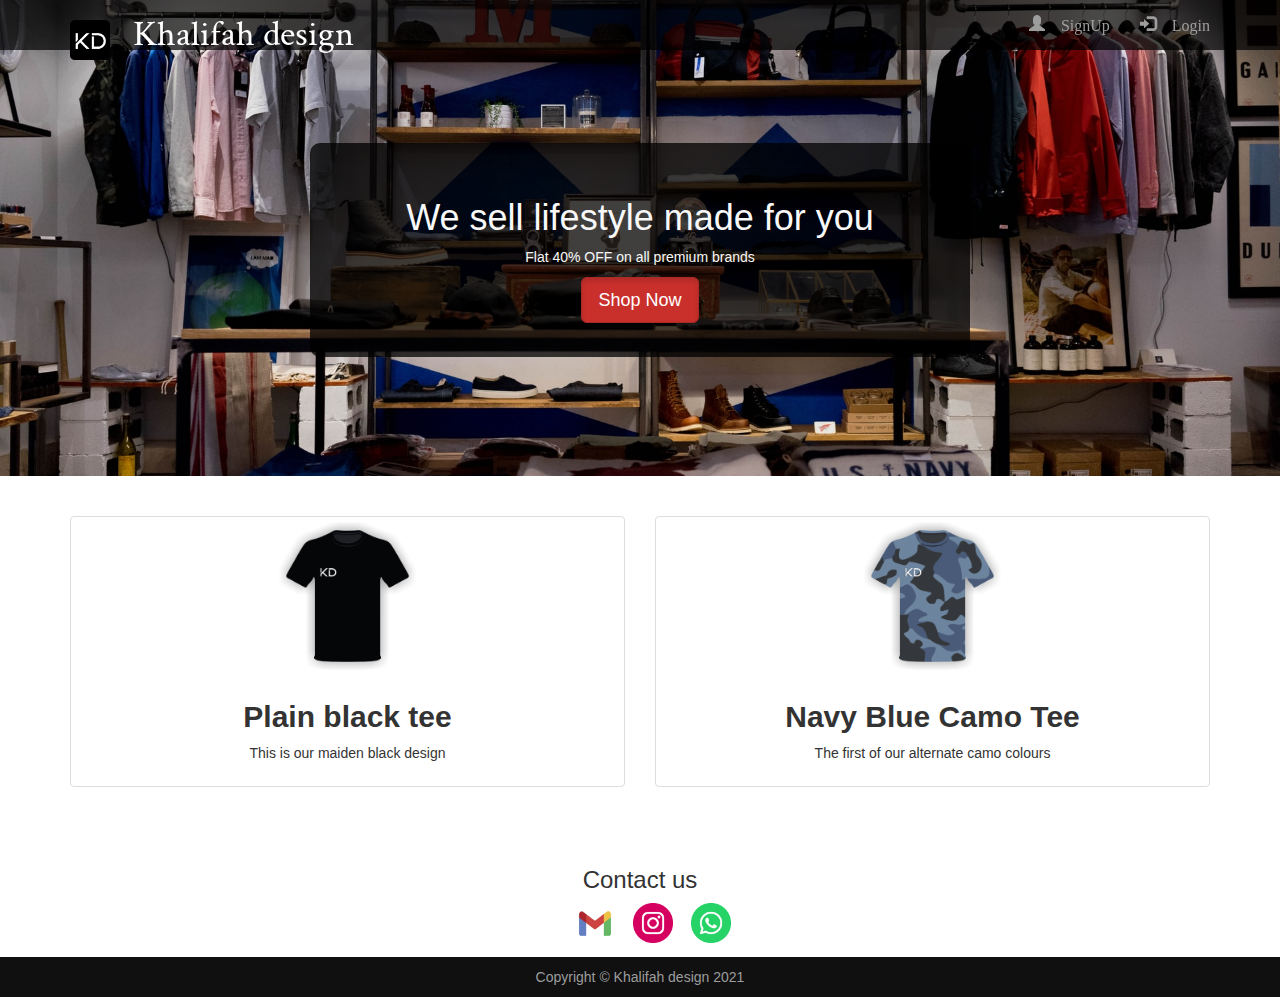
<file: index.html>
<!DOCTYPE html>
<html>

<head>
    <link rel="icon" type="image/png" href="img/logo2.png">
    <meta name="viewport" content="width=device-width, initial-scale=1.0">
    <link rel="stylesheet" href="https://maxcdn.bootstrapcdn.com/bootstrap/3.3.7/css/bootstrap.min.css">
    <script src="https://ajax.googleapis.com/ajax/libs/jquery/1.12.4/jquery.min.js"></script>
    <script src="https://maxcdn.bootstrapcdn.com/bootstrap/3.3.7/js/bootstrap.min.js"></script>
    <title>Khalifah design</title>
    <link href="style.css" rel="stylesheet">

</head>

<body>
    <header>
        <nav class="navbar navbar-inverse navbar-fixed-top transparent">
            <div class="container">
                <div class="navbar-header index">
                    <button type="button" class="navbar-toggle" data-toggle="collapse" data-target="#mynavbar">
                        <span class="icon-bar"></span>
                        <span class="icon-bar"></span>
                        <span class="icon-bar"></span>
                    </button>
                    <span class="inline"><a href="index.html" class="navbar-brand"><span class="nav_text"><img class="head_logo" src="img/logo2.png"/> </span><h1 class="inline">Khalifah design</h1></a> </span>
                </div>
                <div class="collapse navbar-collapse" id="mynavbar">
                    <ul class="nav navbar-nav navbar-right">
                        <li><a href="sign.html"><span class="glyphicon glyphicon-user"> SignUp</span></a></li>
                        <li><a href="login.html"><span class="glyphicon glyphicon-log-in"> Login</span></a></li>
                    </ul>
                </div>
            </div>
        </nav>
    </header>
    <main>
        <section class="banner-image ">
            <div class="container">
                <div class="banner-content">
                    <h1>We sell lifestyle made for you</h1>
                    <p>Flat 40% OFF on all premium brands</p>
                    <a href="products.html" class="btn btn-danger btn-lg active">Shop Now</a>
                </div>
            </div>
        </section>
        <section>
            <div class="container">
                <div class="padding-20"></div>
                <div class="row">
                    <div class="col-xs-6 text-center">
                        <div class="thumbnail">
                            <a href="products.html"><img src="img/Plain1.png" alt="Plain black"></a>
                            <div class="caption">
                                <h2>Plain black tee</h2>
                                <p>This is our maiden black design</p>
                            </div>
                        </div>
                    </div>
                    <div class="col-xs-6 text-center">
                        <div class="thumbnail">
                            <a href="products.html"><img src="img/camo1.png" alt="plain white"></a>
                            <div class="caption">
                                <h2>Navy Blue Camo Tee</h2>
                                <p>The first of our alternate camo colours</p>
                            </div>
                        </div>
                    </div>
                    
                </div>
                <div class="padding-20"></div>
            </div>
        </section>
        <section class="contact_us ">
            <div class="center contact">
                <h3>Contact us</h3>
                <ul>
                    <li><a href="mailto:Umarkhalifah49@gmail.com"><img class="contIcon" src="img/contact/Gmail.png"/></a></li>
                    <li><a href="https://www.instagram.com/umar_khaleeefah/"><img class="contIcon" src="img/contact/Instagram.png"/></a></li>
                    <li><a href="tel:+234-814-480-7048"><img class="contIcon" src="img/contact/WhatsApp.png"/></a></li>
                </ul>
            </div>
        </section>
    </main>
    <footer>
        <div class="container">
            <center>
                Copyright &copy Khalifah design 2021
            </center>
        </div>
    </footer>
</body>

</html>
</file>
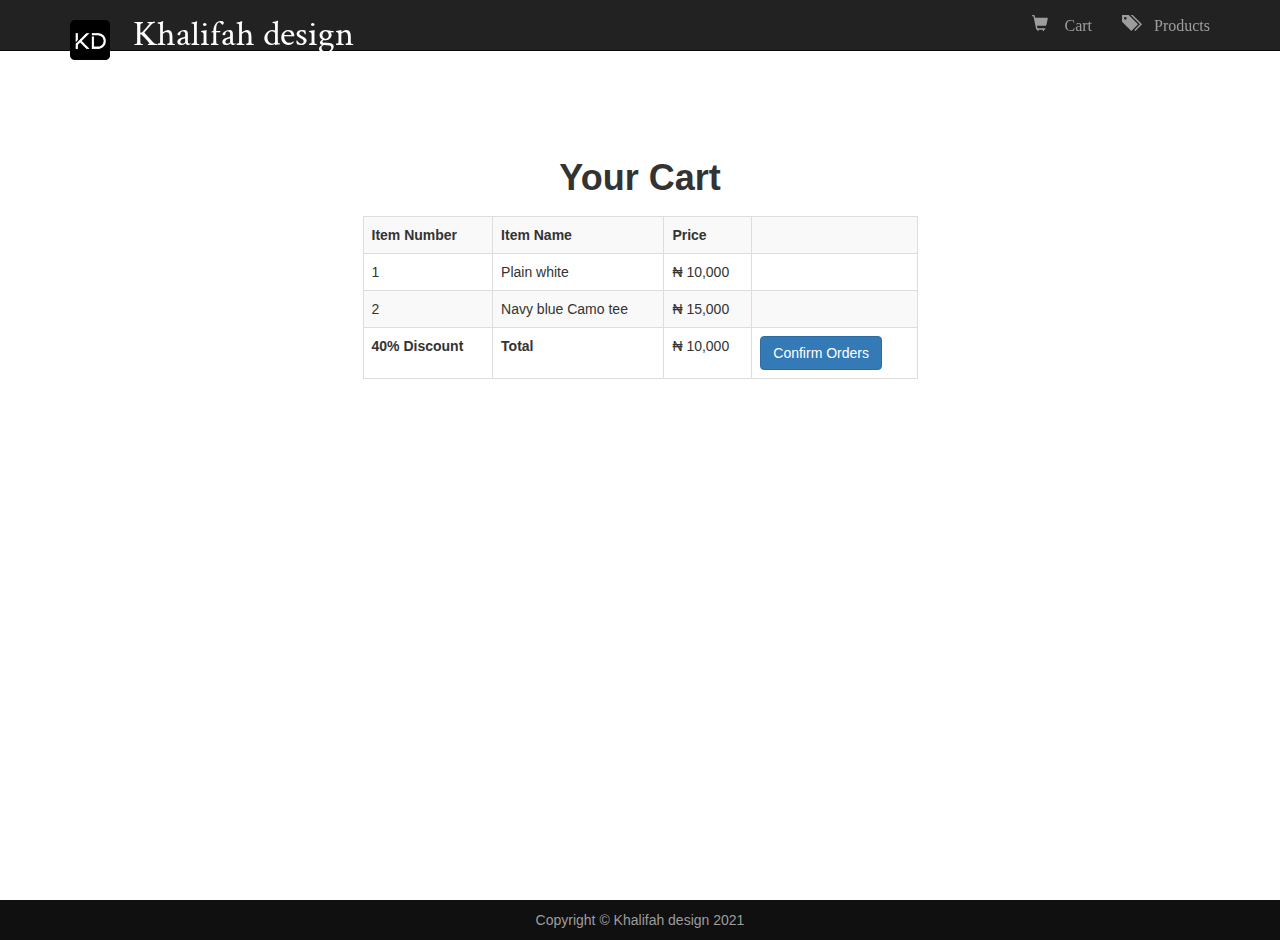
<file: cart.html>
<!DOCTYPE html>
<!--
To change this license header, choose License Headers in Project Properties.
To change this template file, choose Tools | Templates
and open the template in the editor.
-->
<html>

<head>
    <link rel="icon" type="image/png" href="img/logo2.png">
    <link rel="stylesheet" href="https://maxcdn.bootstrapcdn.com/bootstrap/3.3.7/css/bootstrap.min.css">
    <script src="https://ajax.googleapis.com/ajax/libs/jquery/1.12.4/jquery.min.js"></script>
    <script src="https://maxcdn.bootstrapcdn.com/bootstrap/3.3.7/js/bootstrap.min.js"></script>
    <title>Cart</title>
    <meta charset="UTF-8">
    <meta name="viewport" content="width=device-width, initial-scale=1.0">
    <link href="style.css" rel="stylesheet">

</head>

<body>
    <header>
        <nav class="navbar navbar-inverse navbar-fixed-top">
            <div class="container">
                <div class="navbar-header">
                    <button type="button" class="navbar-toggle" data-toggle="collapse" data-target="#mynavbar">
                        <span class="icon-bar"></span>
                        <span class="icon-bar"></span>
                        <span class="icon-bar"></span>
                    </button>
                    <span class="inline"><a href="index.html" class="navbar-brand"><span class="nav_text"><img class="head_logo" src="img/logo2.png"/> </span><h1 class="inline">Khalifah design</h1></a> </span>
                    
                </div>
                <div class="collapse navbar-collapse" id="mynavbar">
                    <ul class="nav navbar-nav navbar-right">

                        <li><a href="cart.html"><span class="glyphicon glyphicon-shopping-cart"> Cart</span></a></li>
                        <li><a href="products.html"><span class="glyphicon glyphicon-tags"> Products</span></a></li>
                    </ul>
                </div>
            </div>
        </nav>
    </header>
    <main>
        <div class="container tabl">
            <div class="row">
                <div class="col-md-6 col-md-offset-3">
                    <div class="table-responsive table-condensed table_style">
                        <h1>Your Cart</h1>
                        <table id='cart_id' class="table table-bordered table-striped table-hover">
                            <tbody>
                                <tr>
                                    <th>Item Number</th>
                                    <th>Item Name</th>
                                    <th>Price</th>
                                    <th></th>
                                </tr>
                                <tr>
                                    <td>1</td>
                                    <td>Plain white </td>
                                    <td>₦ 10,000</td>
                                    <td></td>
                                </tr>
                                <tr>
                                    <td>2</td>
                                    <td>Navy blue Camo tee </td>
                                    <td>₦ 15,000</td>
                                    <td></td>
                                </tr>
                                <tr>
                                    <td><b>40% Discount</b></td>
                                    <td><b>Total</b></td>
                                    <td>₦ 10,000</td>
                                    <td><a href="success.html"><button class="btn btn-primary">Confirm Orders</button></a>
                                    </td>
                                </tr>
                            </tbody>
                        </table>
                    </div>
                </div>
            </div>
        </div>
    </main>
    <footer>
        <div class="container">
            <center>
                Copyright &copy Khalifah design 2021
            </center>
        </div>
    </footer>

</body>

</html>
</file>
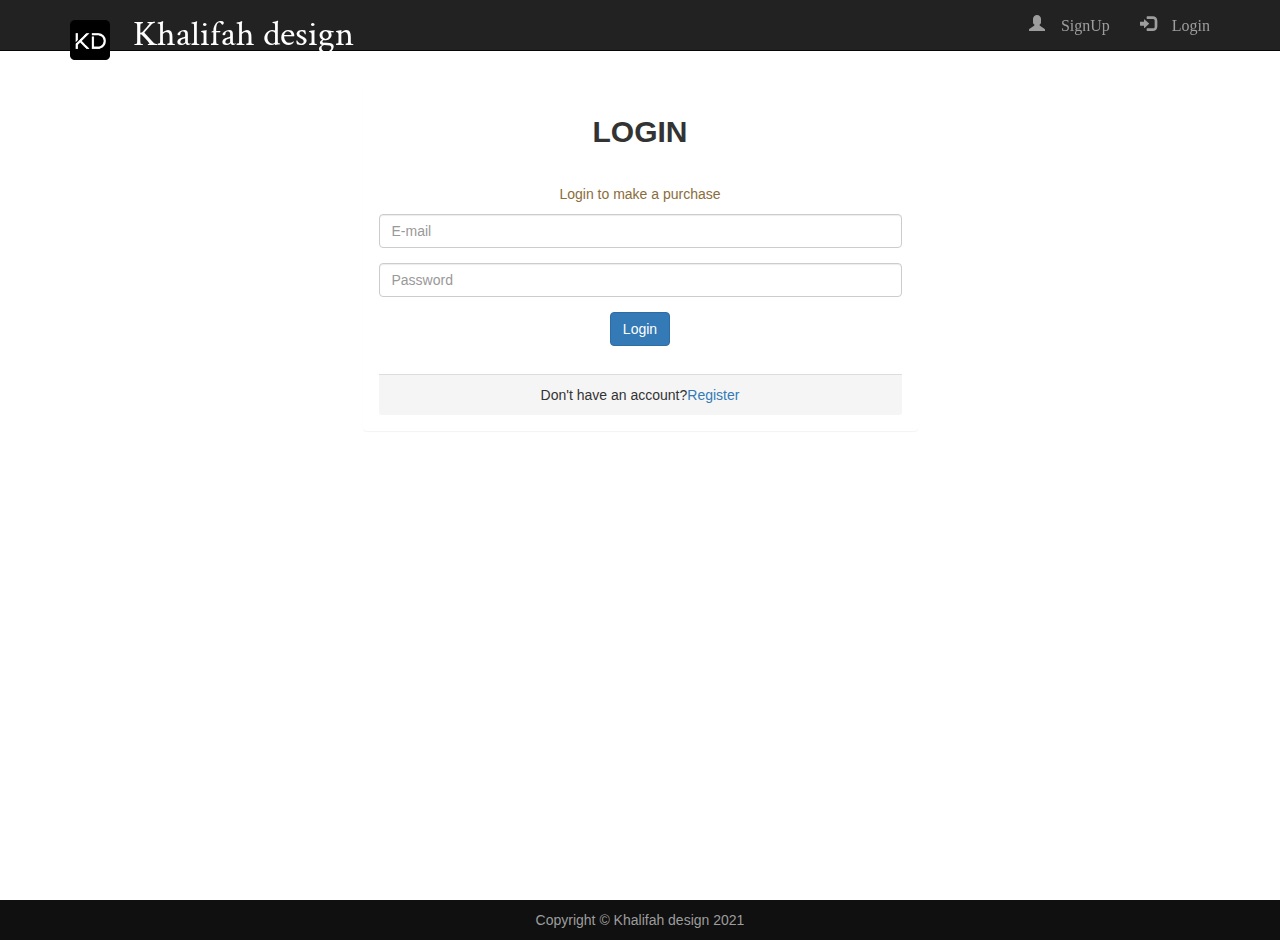
<file: login.html>
<!DOCTYPE html>

<html>

<head>
    <link rel="icon" type="image/png" href="img/logo2.png">
    <link rel="stylesheet" href="https://maxcdn.bootstrapcdn.com/bootstrap/3.3.7/css/bootstrap.min.css">
    <script src="https://ajax.googleapis.com/ajax/libs/jquery/1.12.4/jquery.min.js"></script>
    <script src="https://maxcdn.bootstrapcdn.com/bootstrap/3.3.7/js/bootstrap.min.js"></script>
    <title>Login</title>
    <meta name="viewport" content="width=device-width, initial-scale=1.0">
    <link href="style.css" rel="stylesheet">
</head>

<body>
    <header>
        <nav class="navbar navbar-inverse navbar-fixed-top ">
            <div class="container">
                <div class="navbar-header">
                    <button type="button" class="navbar-toggle" data-toggle="collapse" data-target="#mynavbar">
                        <span class="icon-bar"></span>
                        <span class="icon-bar"></span>
                        <span class="icon-bar"></span>
                    </button>
                    <a href="index.html" class="navbar-brand"><span class="nav_text"><img class="head_logo" src="img/logo2.png"/> </span><h1 class="inline">Khalifah design</h1></a> 
                </div>
                <div class="collapse navbar-collapse" id="mynavbar">
                    <ul class="nav navbar-nav navbar-right">
                        <li><a href="sign.html" class=""><span class="glyphicon glyphicon-user"> SignUp</span></a></li>
                        <li><a href="login.html"><span class="glyphicon glyphicon-log-in"> Login</span></a></li>
                    </ul>
                </div>
            </div>
        </nav>
    </header>
    <main>
        <div class="container">
            <div class="row row_style">
                <div class=" col-lg-6 col-lg-offset-3 ">
                    <div class="panel center ">
                        <div class="panel-heading">
                            <h2>LOGIN</h2>
                        </div>
                        <div class="panel-body ">
                            <p class="text-warning">Login to make a purchase</p>
                            <form>
                                <div class="form-group">
                                    <input type="text" placeholder="E-mail" class="form-control" name="E-mail">
                                </div>
                                <div class="form-group">
                                    <input type="text" placeholder="Password" class="form-control" name="Password">
                                </div>
                                <button class="btn btn-primary">Login</button>
                                <div class="panel-footer">
                                    Don't have an account?<a href="sign.html" color:blue;>Register</a>
                                </div>
                            </form>
                        </div>
                    </div>
                </div>

            </div>
        </div>
    </main>
    <footer>
        <div class="container">
            <center>
                Copyright &copy Khalifah design 2021
            </center>
        </div>
    </footer>
</body>

</html>
</file>
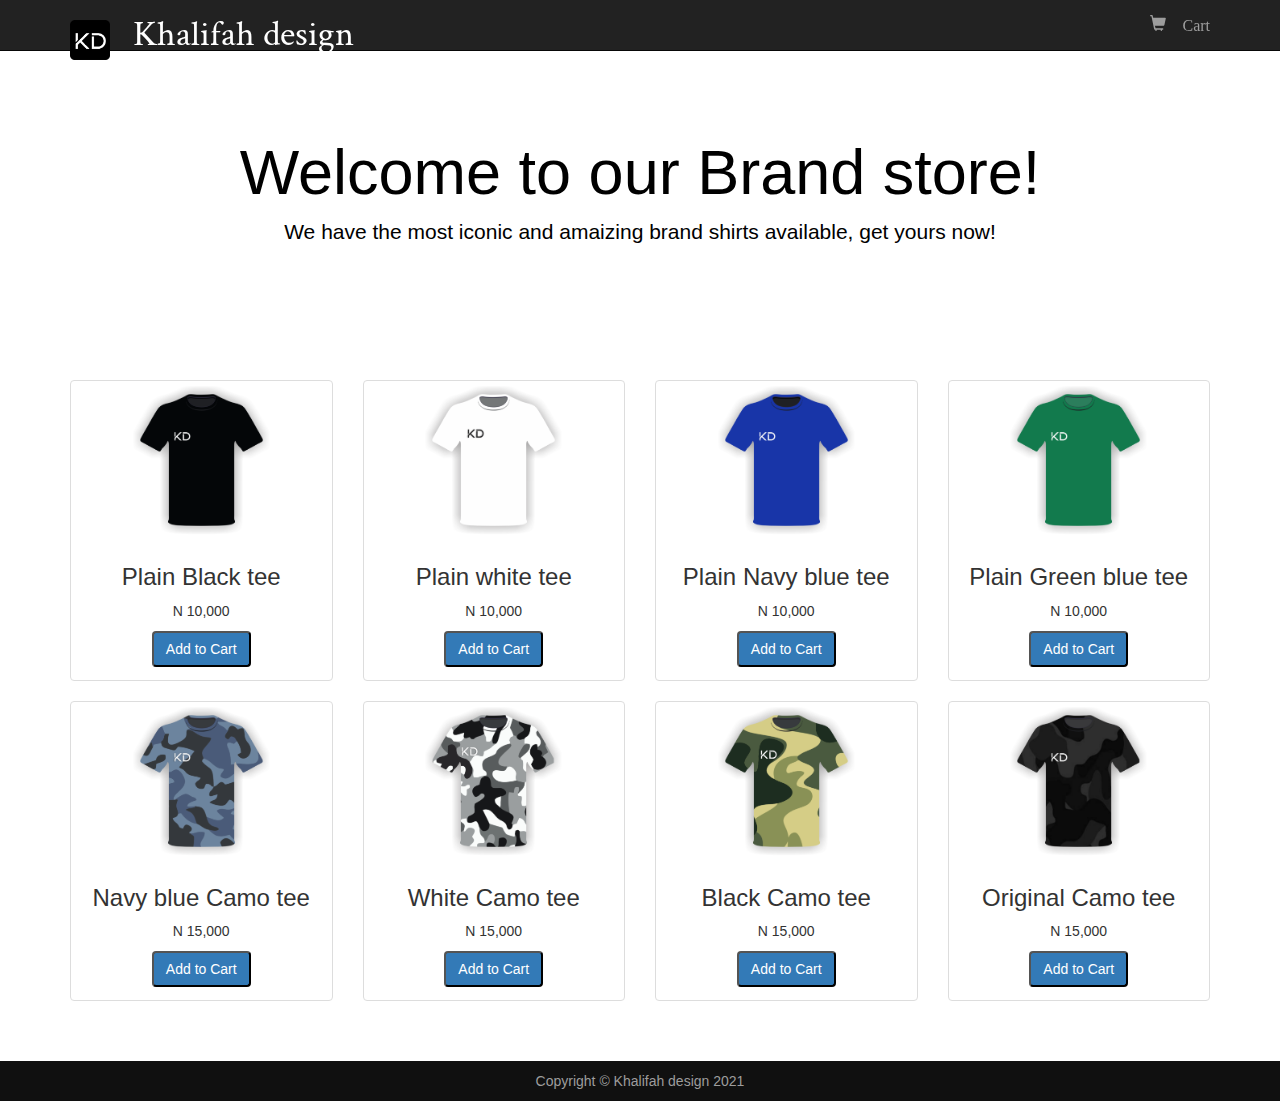
<file: products.html>
<!DOCTYPE html>

<html>

<head>
    <link rel="icon" type="image/png" href="img/logo2.png">
    <link rel="stylesheet" href="https://maxcdn.bootstrapcdn.com/bootstrap/3.3.7/css/bootstrap.min.css">
    <script src="https://ajax.googleapis.com/ajax/libs/jquery/1.12.4/jquery.min.js"></script>
    <script src="https://maxcdn.bootstrapcdn.com/bootstrap/3.3.7/js/bootstrap.min.js"></script>
    <title>Products</title>
    <meta name="viewport" content="width=device-width, initial-scale=1.0">
    <link href="style.css" rel="stylesheet">
</head>

<body>
    <header>
        <nav class="navbar navbar-inverse navbar-fixed-top">
            <div class="container">
                <div class="navbar-header">
                    <button type="button" class="navbar-toggle" data-toggle="collapse" data-target="#mynavbar">
                        <span class="icon-bar"></span>
                        <span class="icon-bar"></span>
                        <span class="icon-bar"></span>
                    </button>
                    <a href="index.html" class="navbar-brand"><span class="nav_text"><img class="head_logo" src="img/logo2.png"/> </span><h1 class="inline">Khalifah design</h1></a> 
                </div>
                <div class="collapse navbar-collapse" id="mynavbar">
                    <ul class="nav navbar-nav navbar-right">
                       
                        <li><a href="cart.html"><span class="glyphicon glyphicon-shopping-cart"> Cart</span></a></li>
                    </ul>
                </div>
            </div>
        </nav>
    </header>
    <main>
        <div class="container">
            <div class="jumbotron jumbotron_style">
                <h1>Welcome to our Brand store!</h1>
                <p> We have the most iconic and amaizing brand shirts available, get yours now!
                </p>
            </div>
            <div class="padding-20"></div>
            <div class="row text-center">
                <div class="col-md-3 col-sm-6">
                    <div class="thumbnail">
                        <img src="img/Plain1.png" alt="plain black tee">
                        <div class="caption">
                            <h3>Plain Black tee</h3>
                            <p>N 10,000</p>
                            <button class="add-to-cart">Add to Cart</button>
                        </div>
                    </div>
                </div>
                <div class="col-md-3 col-sm-6 ">
                    <div class="thumbnail">
                        <img src="img/plain2.png" alt="plain white tee">
                        <div class="caption">
                            <h3>Plain white tee</h3>
                            <p>N 10,000</p>
                            <button class="add-to-cart">Add to Cart</button>
                        </div>
                    </div>
                </div>

                <div class="col-md-3 col-sm-6 ">
                    <div class="thumbnail">
                        <img src="img/plain3.png" alt="Plain white tee">
                        <div class="caption">
                            <h3>Plain Navy blue tee</h3>
                            <p>N 10,000</p>
                            <button class="add-to-cart">Add to Cart</button>
                        </div>
                    </div>
                </div>
                <div class="col-md-3 col-sm-6 ">
                    <div class="thumbnail">
                        <img src="img/plain4.png" alt="Plain Green blue tee">
                        <div class="caption">
                            <h3>Plain Green blue tee</h3>
                            <p>N 10,000</p>
                            <button class="add-to-cart">Add to Cart</button>
                        </div>
                    </div>
                </div>
            </div>
            <div class="row text-center">
                <div class="col-md-3 col-sm-6">
                    <div class="thumbnail">
                        <img src="img/camo1.png" alt="Navy blue Camo tee">
                        <div class="caption">
                            <h3>Navy blue Camo tee</h3>
                            <p>N 15,000</p>
                            <button class="add-to-cart">Add to Cart</button>
                        </div>
                    </div>
                </div>
                <div class="col-md-3 col-sm-6 ">
                    <div class="thumbnail">
                        <img src="img/camo2.png" alt="White Camo tee">
                        <div class="caption">
                            <h3>White Camo tee</h3>
                            <p>N 15,000</p>
                            <button class="add-to-cart">Add to Cart</button>
                        </div>
                    </div>
                </div>

                <div class="col-md-3 col-sm-6 ">
                    <div class="thumbnail">
                        <img src="img/camo3.png" alt="White Camo tee">
                        <div class="caption">
                            <h3>Black Camo tee</h3>
                            <p>N 15,000</p>
                            <button class="add-to-cart">Add to Cart</button>
                        </div>
                    </div>
                </div>
                <div class="col-md-3 col-sm-6 ">
                    <div class="thumbnail">
                        <img src="img/camo4.png " alt="Original Camo tee">
                        <div class="caption">
                            <h3>Original Camo tee</h3>
                            <p>N 15,000</p>
                            <button class="add-to-cart">Add to Cart</button>
                        </div>
                    </div>
                </div>
            </div>
           
            <div class="padding-20"></div>
        </div>
    </main>
    <footer>
        <div class="container">
            <center>
                Copyright &copy Khalifah design 2021
            </center>
        </div>
    </footer>

</body>

</html>
</file>
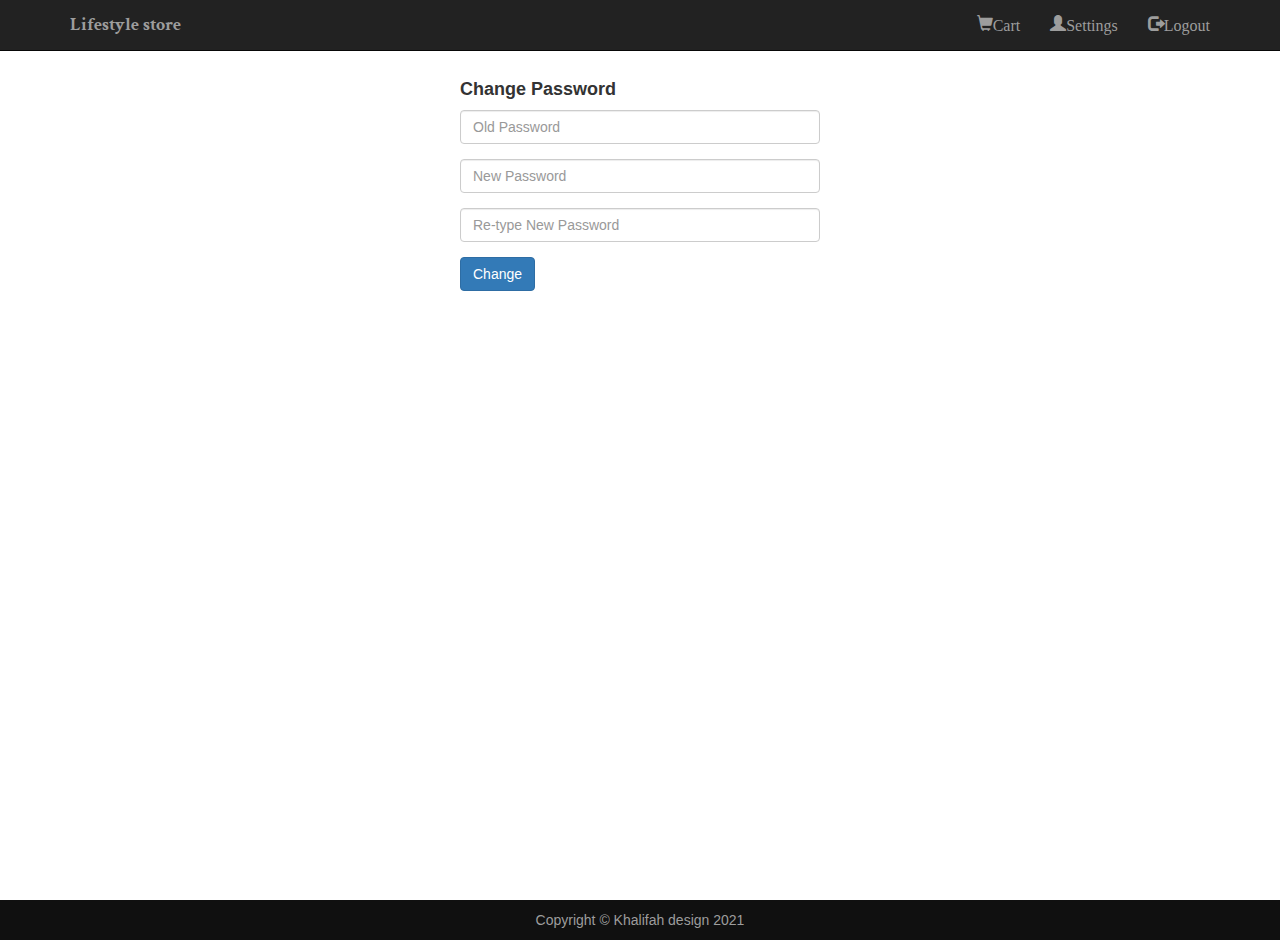
<file: Settings.html>
<!DOCTYPE html>
<!--
To change this license header, choose License Headers in Project Properties.
To change this template file, choose Tools | Templates
and open the template in the editor.
-->
<html>

<head>
    <link rel="stylesheet" href="https://maxcdn.bootstrapcdn.com/bootstrap/3.3.7/css/bootstrap.min.css">
    <script src="https://ajax.googleapis.com/ajax/libs/jquery/1.12.4/jquery.min.js"></script>
    <script src="https://maxcdn.bootstrapcdn.com/bootstrap/3.3.7/js/bootstrap.min.js"></script>
    <title>Settings</title>
    <meta charset="UTF-8">
    <meta name="viewport" content="width=device-width, initial-scale=1.0">
    <link href="style.css" rel="stylesheet">
</head>

<body>
    <header>
        <nav class="navbar navbar-inverse navbar-fixed-top">
            <div class="container">
                <div class="navbar-header">
                    <button type="button" class="navbar-toggle" data-toggle="collapse" data-target="#mynavbar">
                        <span class="icon-bar"></span>
                        <span class="icon-bar"></span>
                        <span class="icon-bar"></span>
                    </button>
                    <a href="index.html" class="navbar-brand">Lifestyle store</a>
                </div>
                <div class="collapse navbar-collapse" id="mynavbar">
                    <ul class="nav navbar-nav navbar-right">

                        <li><a href="cart.html"><span class="glyphicon glyphicon-shopping-cart">Cart</span></a></li>
                        <li><a href="settings.html"><span class="glyphicon glyphicon-user">Settings</span></a></li>
                        <li><a href="logout.html"><span class="glyphicon glyphicon-log-out">Logout</span></a></li>
                    </ul>
                </div>
            </div>
        </nav>
    </header>
    <main>
        <div class="container">
            <div class="row row_style">
                <div class="col-md-4 col-md-offset-4">
                    <form>
                        <p>
                            <h4>Change Password</h4>
                        </p>
                        <div class="form-group">
                            <input type="password" class="form-control" placeholder="Old Password">
                        </div>
                        <div class="form-group">
                            <input type="password" class="form-control" placeholder="New Password">
                        </div>
                        <div class="form-group">
                            <input type="password" class="form-control" placeholder="Re-type New Password">
                        </div>
                        <button class="btn btn-primary">Change</button>
                    </form>
                </div>
            </div>
        </div>
    </main>
    <footer>
        <div class="container">
            <center>
                Copyright © Khalifah design 2021
            </center>
        </div>
    </footer>
</body>

</html>
</file>
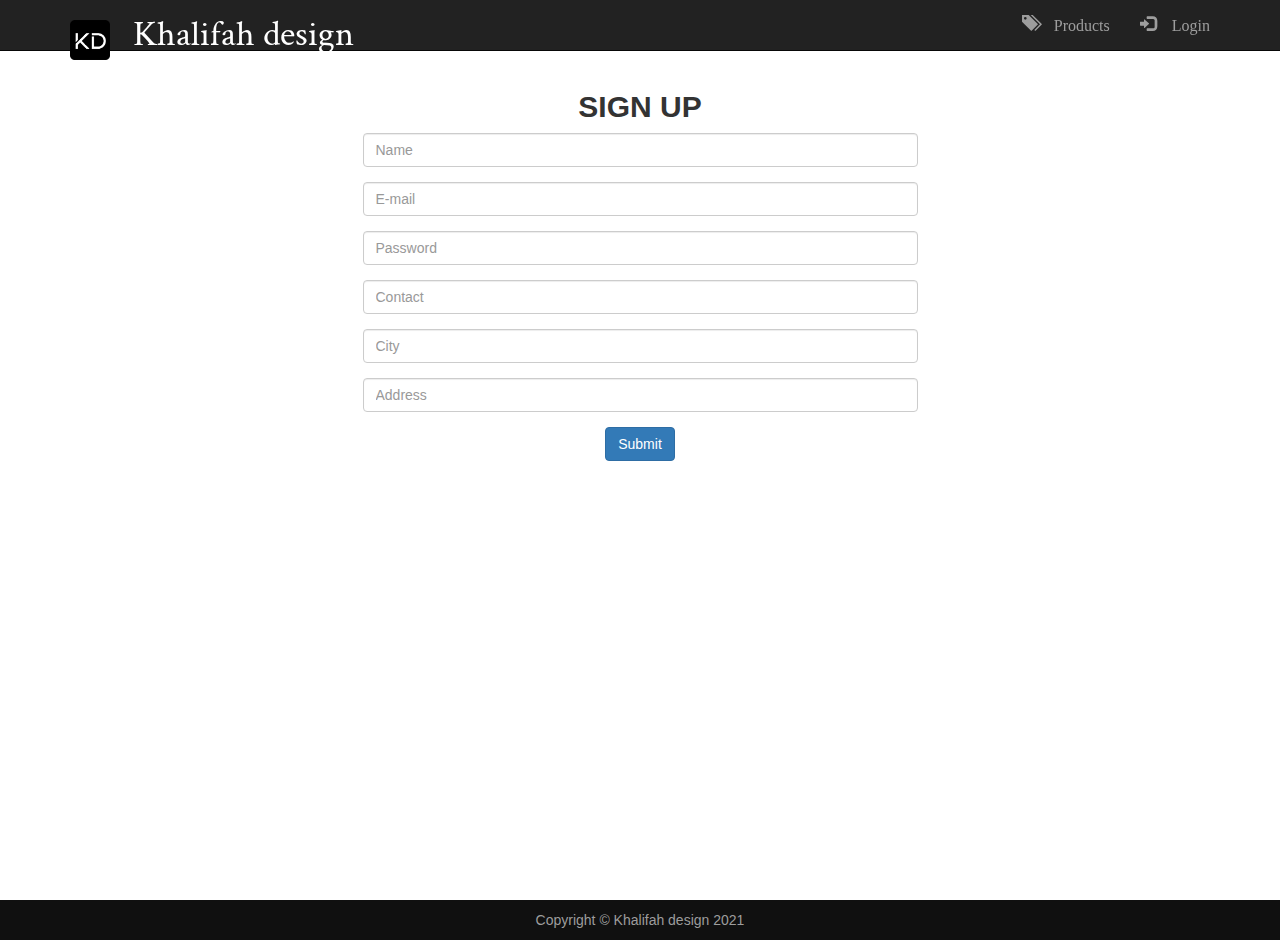
<file: sign.html>
<!DOCTYPE html>

<html>

<head>
    <link rel="icon" type="image/png" href="img/logo2.png">
    <meta name="viewport" content="width=device-width, initial-scale=1.0">
    <link rel="stylesheet" href="https://maxcdn.bootstrapcdn.com/bootstrap/3.3.7/css/bootstrap.min.css">
    <script src="https://ajax.googleapis.com/ajax/libs/jquery/1.12.4/jquery.min.js"></script>
    <script src="https://maxcdn.bootstrapcdn.com/bootstrap/3.3.7/js/bootstrap.min.js"></script>
    <title>Sign Up</title>
    <link href="style.css" rel="stylesheet">
</head>

<body>
    <header>
        <nav class="navbar navbar-inverse navbar-fixed-top">
            <div class="container">
                <div class="navbar-header">
                    <button type="button" class="navbar-toggle" data-toggle="collapse" data-target="#mynavbar">
                        <span class="icon-bar"></span>
                        <span class="icon-bar"></span>
                        <span class="icon-bar"></span>
                    </button>
                    <a href="index.html" class="navbar-brand"><span class="nav_text"><img class="head_logo" src="img/logo2.png"/> </span><h1 class="inline">Khalifah design</h1></a> 
                </div>
                <div class="collapse navbar-collapse" id="mynavbar">
                    <ul class="nav navbar-nav navbar-right">
                        <li><a href="products.html"><span class="glyphicon glyphicon-tags"> Products</span></a></li>
                        <li><a href="login.html"><span class="glyphicon glyphicon-log-in"> Login</span></a></li>
                    </ul>
                </div>
            </div>
        </nav>
    </header>
    <main>
        <div class="container">
            <div class="row row_style">
                <div class="col-lg-6 col-lg-offset-3 ">
                    <form class="center">
                        <h2>SIGN UP</h2>
                        <div class="form-group">
                            <input type="text" class="form-control" placeholder="Name" name="Name">
                        </div>
                        <div class="form-group">
                            <input type="e-mail" class="form-control" placeholder="E-mail" name="E-mail">
                        </div>
                        <div class="form-group">
                            <input type="password" class="form-control" placeholder="Password" name="Password">
                        </div>
                        <div class="form-group">
                            <input type="contact" class="form-control" placeholder="Contact" name="Contact">
                        </div>
                        <div class="form-group">
                            <input type="text" class="form-control" placeholder="City" name="City">
                        </div>
                        <div class="form-group">
                            <input type="text" class="form-control" placeholder="Address" name="Address">
                        </div>
                        <button class="btn btn-primary">Submit</button>
                    </form>
                </div>



            </div>


        </div>
    </main>
    <footer>
        <div class="container">
            <center>
                Copyright &copy Khalifah design 2021
            </center>
        </div>
    </footer>


</body>

</html>
</file>
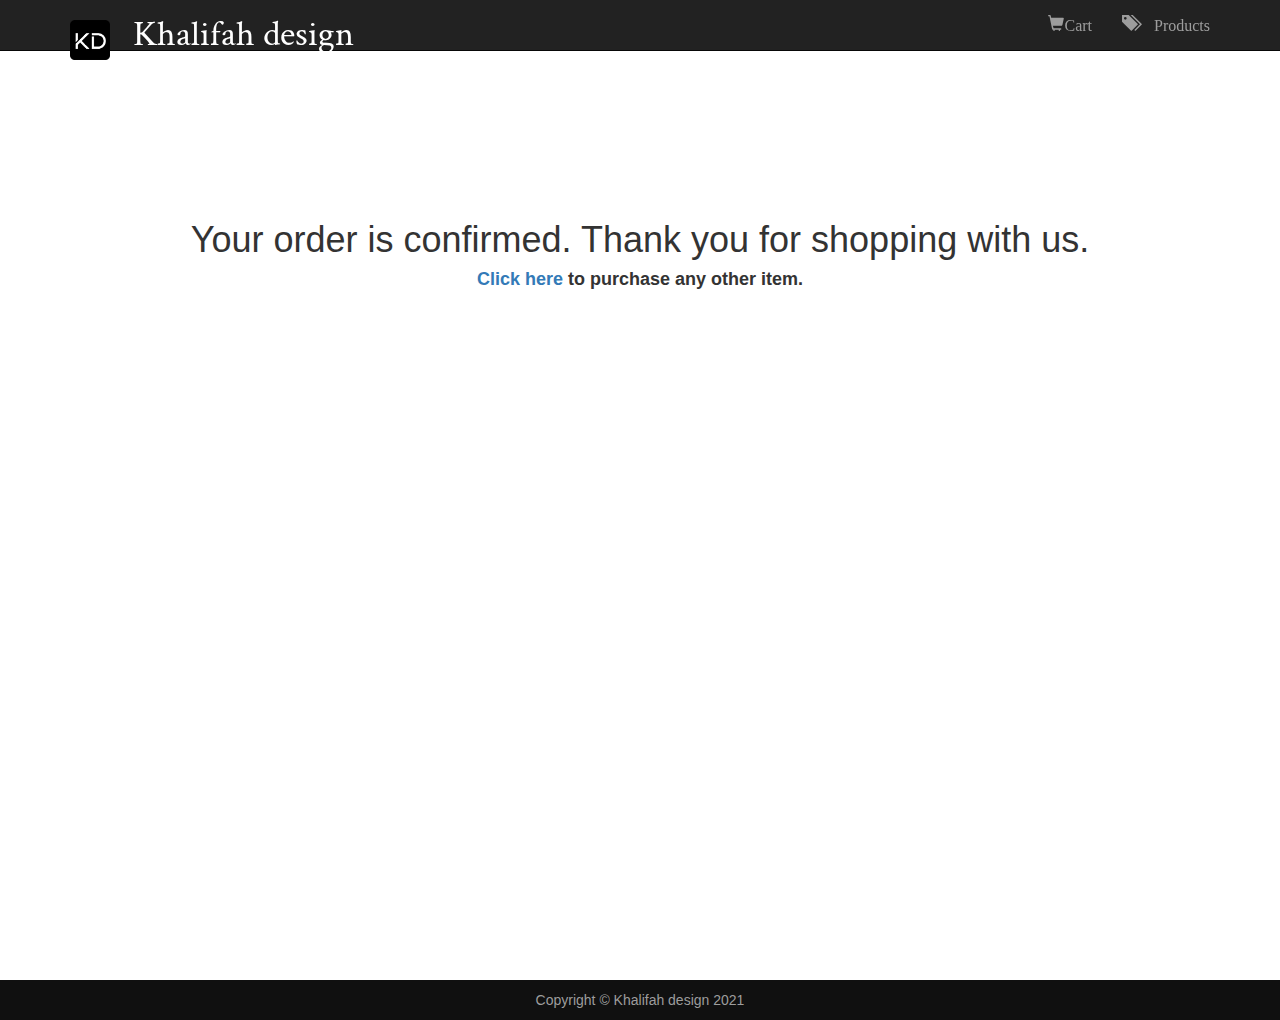
<file: success.html>
<!DOCTYPE html>
<!--
To change this license header, choose License Headers in Project Properties.
To change this template file, choose Tools | Templates
and open the template in the editor.
-->
<html>

<head>
    <link rel="icon" type="image/png" href="img/logo2.png">
    <link rel="stylesheet" href="https://maxcdn.bootstrapcdn.com/bootstrap/3.3.7/css/bootstrap.min.css">
    <script src="https://ajax.googleapis.com/ajax/libs/jquery/1.12.4/jquery.min.js"></script>
    <script src="https://maxcdn.bootstrapcdn.com/bootstrap/3.3.7/js/bootstrap.min.js"></script>
    <title>Success</title>
    <meta charset="UTF-8">
    <meta name="viewport" content="width=device-width, initial-scale=1.0">
    <link href="style.css" rel="stylesheet">
</head>

<body>
    <header>
        <nav class="navbar navbar-inverse navbar-fixed-top">
            <div class="container">
                <div class="navbar-header">
                    <button type="button" class="navbar-toggle" data-toggle="collapse" data-target="#mynavbar">
                        <span class="icon-bar"></span>
                        <span class="icon-bar"></span>
                        <span class="icon-bar"></span>
                    </button>
                    <a href="index.html" class="navbar-brand"><span class="nav_text"><img class="head_logo" src="img/logo2.png"/> </span><h1 class="inline">Khalifah design</h1></a> 
                </div>
                <div class="collapse navbar-collapse" id="mynavbar">
                    <ul class="nav navbar-nav navbar-right">

                        <li><a href="cart.html"><span class="glyphicon glyphicon-shopping-cart">Cart</span></a></li>
                        <li><a href="products.html"><span class="glyphicon glyphicon-tags"> Products</span></a></li>
                    </ul>
                </div>
            </div>
        </nav>
    </header>
    <main>
        <div class="container container_style">
            <div class="center success">
                <h1>Your order is confirmed. Thank you for shopping with us.</h1>
                <h4><a href="products.html">Click here</a> to purchase any other item.</h4>
           
        </div>
    </main>
    <footer>
        <div class="container">
            <center>
                Copyright &copy Khalifah design 2021
            </center>
        </div>
    </footer>
</body>

</html>
</file>
<file: style.css>
@import url('https://fonts.googleapis.com/css2?family=Crimson+Text&display=swap');

*{
    font-family: 'Segoe UI', Tahoma, Geneva, Verdana, sans-serif;
}
.head_logo{
    height: 40px;
    width: 40px;
   margin-right: 1em;
  margin-top: none;
}
.nav_text{
    padding-bottom: .5em;
}
.inline{
    display: inline;
    text-align: center;
    color: white;
}
.transparent{
    background: transparent;
    background-color: rgba(0, 0, 0, 0.7);
    border: none;
}
.index{
    font-size: 500;
}
nav{
    color: white;
    height: fit-content;
}
nav li{
    font-size: medium;
    color: white;
}
.navbar-brand{
    font-size: 700;
    font-weight: bold;
    color: white;
    font-family: 'Crimson Text', serif;
}
.jumbotron{
    /* background: url(img/logo.png) no-repeat center ;  */
    /* background-color: rgba(22, 21, 21, 0.911);
    background-size: cover; */
    background: none;
    color: black;
}
.navbar-header{
    font-size: large;
}
.panel-footer{
    margin-top: 2em;
}
.center{
    margin: 1em auto;
    text-align: center;
}

 .banner-image{ padding-top: 75px;    
              padding-bottom: 50px; 
              text-align: center;     
              color: #f8f8f8; 
              background: url(img/intro-bg.jpg) no-repeat center ; 
              background-size: cover;
}

.banner-content{
    border-radius: 10px;
    padding-top: 3%; 
    padding-bottom: 3%; 
    margin: 6% auto;
    background-color: rgba(0, 0, 0, 0.75); 
    max-width: 660px;
    overflow: hidden;
}

.thumbnail img{
    max-height: 150px; 
}
main {
    min-height: 100vh;
}

footer{
    padding: 10px 0; 
    background-color: #101010; 
    color:#9d9d9d; 
    bottom: 0; 
    width: 100%; }
.row_style{margin-top: 70px;
}
 h2{font-weight: bolder; 
 }
 .jumbotron_style{
     margin-top: 70px;
     text-align: center;
 }
 .table_style{
     margin-top: 70px;
 }
  h4{font-weight: bolder;
  }
 .container_style{margin-top: 80px;
 }

 .add-to-cart {
    margin: 0;
    background-color: #337ab7;
    color: #ffffff;
    /* border: 1px solid cyan; */
    border-radius: 4px;
    outline: none;
    padding: 6px 12px;
    margin-bottom: 0;
    font-size: 14px;
    font-weight: 400;
 }
 .padding-20 {
     padding: 20px;
 }
 .contact ul li{
    list-style-type: none;
    display: inline;
    margin-right: 1em;
 }
 .contIcon{
     height: 10%;
     width: 10%;
     max-height: 40px;
     max-width: 40px;
 }
 .table-responsive{
     margin: 10em auto;
 }
 .table-responsive h1{
     margin: .5em auto;
     text-align: center;
     font-weight: bold;
 }
 .success{
     margin: 10em auto;
 }
</file>
